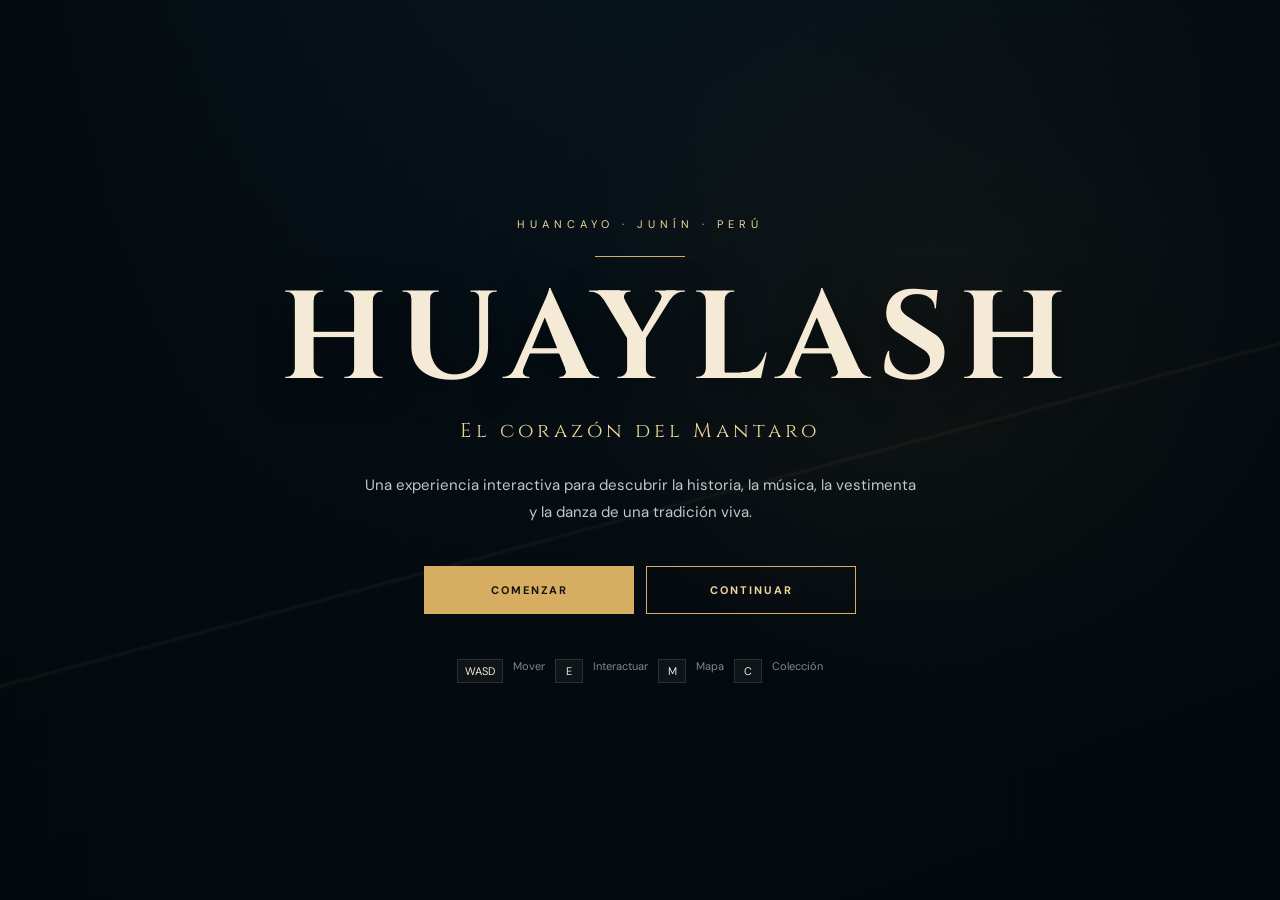
<file: index.html>
<!doctype html>
<html lang="es">
  <head>
    <meta charset="UTF-8" />
    <meta name="viewport" content="width=device-width, initial-scale=1.0" />
    <title>Huaylash | El corazón del Mantaro</title>
    <link rel="stylesheet" href="style.css" />
  </head>

  <body>
    <div id="game">
      <!-- =====================================================
         CANVAS DEL VIDEOJUEGO
    ====================================================== -->
      <canvas id="gameCanvas"></canvas>

      <!-- =====================================================
         EFECTOS
    ====================================================== -->
      <div class="vignette"></div>
      <div class="grain"></div>

      <!-- =====================================================
         PORTADA
    ====================================================== -->
      <section id="startScreen" class="screen active">
        <div class="start-background"></div>

        <div class="start-content">
          <div class="location">HUANCAYO · JUNÍN · PERÚ</div>

          <div class="title-line"></div>

          <h1>HUAYLASH</h1>

          <h2>El corazón del Mantaro</h2>

          <p class="intro">
            Una experiencia interactiva para descubrir la historia, la música,
            la vestimenta y la danza de una tradición viva.
          </p>

          <div class="start-buttons">
            <button id="newGameBtn" class="main-button">COMENZAR</button>

            <button id="continueBtn" class="secondary-button">CONTINUAR</button>
          </div>

          <div class="controls-preview">
            <span>WASD</span> Mover <span>E</span> Interactuar
            <span>M</span> Mapa <span>C</span> Colección
          </div>
        </div>
      </section>

      <!-- =====================================================
         PERSONALIZACIÓN
    ====================================================== -->
      <section id="characterScreen" class="screen">
        <div class="character-container">
          <div class="character-header">
            <span class="eyebrow">PRIMER PASO</span>
            <h2>Crea a tu personaje</h2>
            <p>Personaliza al protagonista que recorrerá el Museo Huaylash.</p>
          </div>

          <div class="character-editor">
            <!-- PREVISUALIZACIÓN -->
            <div class="character-preview">
              <div class="preview-glow"></div>

              <canvas id="characterPreview" width="420" height="520"> </canvas>

              <div class="preview-name">TU PERSONAJE</div>
            </div>

            <!-- CONTROLES -->
            <div class="customization-panel">
              <div class="custom-section">
                <label>PERSONAJE</label>

                <div class="gender-buttons">
                  <button class="choice-button active" data-gender="female">
                    MUJER
                  </button>

                  <button class="choice-button" data-gender="male">
                    VARÓN
                  </button>
                </div>
              </div>

              <div class="custom-section">
                <label>TONO DE PIEL</label>

                <div class="color-row">
                  <button
                    class="skin-choice active"
                    data-skin="#9b633f"
                    style="background: #9b633f"
                  ></button>

                  <button
                    class="skin-choice"
                    data-skin="#b97c53"
                    style="background: #b97c53"
                  ></button>

                  <button
                    class="skin-choice"
                    data-skin="#d59a70"
                    style="background: #d59a70"
                  ></button>

                  <button
                    class="skin-choice"
                    data-skin="#75462f"
                    style="background: #75462f"
                  ></button>
                </div>
              </div>

              <div class="custom-section">
                <label>CABELLO</label>

                <div class="color-row">
                  <button
                    class="hair-choice active"
                    data-hair="#201712"
                    style="background: #201712"
                  ></button>

                  <button
                    class="hair-choice"
                    data-hair="#4a281a"
                    style="background: #4a281a"
                  ></button>

                  <button
                    class="hair-choice"
                    data-hair="#703d23"
                    style="background: #703d23"
                  ></button>
                </div>
              </div>

              <div class="custom-section">
                <label>VESTIMENTA</label>

                <div class="outfit-grid">
                  <button class="outfit-choice active" data-outfit="classic">
                    <span>01</span>
                    TRADICIONAL
                  </button>

                  <button class="outfit-choice" data-outfit="modern">
                    <span>02</span>
                    CONTEMPORÁNEA
                  </button>

                  <button class="outfit-choice" data-outfit="festival">
                    <span>03</span>
                    FESTIVAL
                  </button>
                </div>
              </div>

              <button id="enterWorldBtn" class="main-button full">
                ENTRAR AL MUNDO
              </button>
            </div>
          </div>
        </div>
      </section>

      <!-- =====================================================
         HUD
    ====================================================== -->
      <div id="hud" class="hidden">
        <div class="hud-top">
          <div class="brand-mini">
            <strong>HUAYLASH</strong>
            <span>El corazón del Mantaro</span>
          </div>

          <div class="mission-box">
            <div class="mission-label">MISIÓN ACTUAL</div>

            <div id="missionText">Explora la plaza.</div>
          </div>

          <div class="hud-buttons">
            <button id="mapBtn">M</button>

            <button id="collectionBtn">C</button>
          </div>
        </div>

        <div class="hud-bottom">
          <div class="objective-indicator">
            <span class="objective-dot"></span>
            <span id="objectiveText"> Busca a Amalia, la guía del museo. </span>
          </div>

          <div class="progress-container">
            <div class="progress-text">
              MEMORIAS
              <span id="memoryCount">0 / 6</span>
            </div>

            <div class="progress-bar">
              <div id="progressFill"></div>
            </div>
          </div>
        </div>
      </div>

      <!-- =====================================================
         INDICACIÓN DE INTERACCIÓN
    ====================================================== -->
      <div id="interactionHint" class="interaction hidden">
        <div class="interaction-key">E</div>

        <div>
          <strong id="interactionTitle"> Interactuar </strong>

          <span id="interactionDescription"> Examinar </span>
        </div>
      </div>

      <!-- =====================================================
         TOAST
    ====================================================== -->
      <div id="toast" class="toast">
        <div id="toastTitle"></div>
        <div id="toastMessage"></div>
      </div>

      <!-- =====================================================
         PANEL GENERAL
    ====================================================== -->
      <div id="modal" class="modal hidden">
        <div class="modal-window">
          <button class="close-modal" id="closeModal">×</button>

          <div id="modalContent"></div>
        </div>
      </div>

      <!-- =====================================================
         MAPA
    ====================================================== -->
      <div id="mapModal" class="overlay hidden">
        <div class="map-window">
          <button class="close-modal" id="closeMap">×</button>

          <div class="eyebrow">MAPA INTERACTIVO</div>

          <h2>Museo Huaylash</h2>

          <div class="map-layout">
            <div class="museum-map">
              <div class="map-room entrance-room" data-location="plaza">
                <span>01</span>
                PLAZA
              </div>

              <div class="map-room" data-location="history">
                <span>02</span>
                HISTORIA
              </div>

              <div class="map-room" data-location="clothing">
                <span>03</span>
                VESTIMENTA
              </div>

              <div class="map-room" data-location="music">
                <span>04</span>
                MÚSICA
              </div>

              <div class="map-room" data-location="dance">
                <span>05</span>
                DANZA
              </div>

              <div class="map-room" data-location="mantaro">
                <span>06</span>
                MANTARO
              </div>

              <div class="map-room festival-room" data-location="festival">
                <span>07</span>
                GRAN FESTIVAL
              </div>
            </div>

            <div class="map-info">
              <h3>Tu recorrido</h3>

              <p>
                Explora cada espacio, conversa con los personajes y completa las
                actividades para desbloquear el Gran Festival.
              </p>

              <div class="map-legend">
                <div>
                  <i class="legend-current"></i>
                  Tu posición
                </div>

                <div>
                  <i class="legend-open"></i>
                  Zona disponible
                </div>

                <div>
                  <i class="legend-locked"></i>
                  Zona bloqueada
                </div>
              </div>
            </div>
          </div>
        </div>
      </div>

      <!-- =====================================================
         COLECCIÓN
    ====================================================== -->
      <div id="collectionModal" class="overlay hidden">
        <div class="collection-window">
          <button class="close-modal" id="closeCollection">×</button>

          <div class="eyebrow">ARCHIVO CULTURAL</div>

          <h2>Mis memorias</h2>

          <p class="collection-intro">
            Cada sala guarda una memoria relacionada con la experiencia del
            Huaylash.
          </p>

          <div id="collectionGrid" class="collection-grid"></div>
        </div>
      </div>

      <!-- =====================================================
         VIDEO
    ====================================================== -->
      <div id="videoModal" class="overlay hidden">
        <div class="video-window">
          <button class="close-modal" id="closeVideo">×</button>

          <div class="eyebrow">GRAN FESTIVAL</div>

          <h2>Huaylash: una tradición viva</h2>

          <p>
            Observa el material audiovisual y descubre cómo la música, la danza,
            la vestimenta y la comunidad mantienen viva esta expresión cultural.
          </p>

          <div class="video-wrapper">
            <div class="video-wrapper">
              <iframe
                id="youtubeFrame"
                width="560"
                height="315"
                src="https://www.youtube-nocookie.com/embed/IHF0Hn0vLPk?start=9"
                title="HUAYLARSH - Video documental"
                frameborder="0"
                allow="
                  accelerometer;
                  autoplay;
                  clipboard-write;
                  encrypted-media;
                  gyroscope;
                  picture-in-picture;
                  web-share;
                "
                referrerpolicy="strict-origin-when-cross-origin"
                allowfullscreen
              >
              </iframe>
            </div>
          </div>

          <div class="video-footer">
            <button id="finishVideoBtn" class="main-button">
              CONTINUAR AL FESTIVAL
            </button>
          </div>
        </div>
      </div>

      <!-- =====================================================
         CONTROLES MÓVILES
    ====================================================== -->
      <div id="mobileControls" class="mobile-controls hidden">
        <div class="mobile-dpad">
          <button data-key="w">▲</button>

          <div>
            <button data-key="a">◀</button>
            <button data-key="s">▼</button>
            <button data-key="d">▶</button>
          </div>
        </div>

        <button id="mobileInteract" class="mobile-interact">E</button>
      </div>
    </div>

    <script src="game.js"></script>
  </body>
</html>
</file>
<file: style.css>
@import url('https://fonts.googleapis.com/css2?family=Cinzel:wght@400;500;600;700&family=DM+Sans:wght@400;500;600;700&display=swap');

:root {
    --gold: #d7ad62;
    --gold-light: #f0d69b;
    --cream: #f4ead6;
    --dark: #071018;
    --dark-2: #0c1821;
    --panel: rgba(9, 19, 27, 0.94);
    --line: rgba(215, 173, 98, 0.35);
    --text-muted: #aeb7ba;
    --green: #6fa58a;
}

* {
    box-sizing: border-box;
    margin: 0;
    padding: 0;
}

html,
body {
    width: 100%;
    height: 100%;
    overflow: hidden;
}

body {
    background: #050b10;
    color: var(--cream);
    font-family: "DM Sans", sans-serif;
}

button {
    font-family: inherit;
    cursor: pointer;
}

#game {
    position: fixed;
    inset: 0;
    overflow: hidden;
}

#gameCanvas {
    position: absolute;
    inset: 0;
    width: 100%;
    height: 100%;
    display: block;
}


/* =====================================================
   EFECTOS
===================================================== */

.vignette {
    position: absolute;
    inset: 0;
    pointer-events: none;
    z-index: 10;

    background:
        radial-gradient(
            circle at center,
            transparent 30%,
            rgba(0, 0, 0, 0.18) 65%,
            rgba(0, 0, 0, 0.75) 100%
        );
}

.grain {
    position: absolute;
    inset: 0;
    z-index: 11;
    pointer-events: none;
    opacity: 0.035;

    background-image:
        repeating-radial-gradient(
            circle at 0 0,
            #fff 0,
            transparent 1px,
            transparent 3px
        );

    background-size: 7px 7px;
}


/* =====================================================
   SCREENS
===================================================== */

.screen {
    position: absolute;
    inset: 0;
    z-index: 50;

    display: flex;
    align-items: center;
    justify-content: center;

    background: #071018;
}

.screen:not(.active) {
    display: none;
}


/* =====================================================
   PORTADA
===================================================== */

.start-background {
    position: absolute;
    inset: 0;

    background:
        linear-gradient(
            90deg,
            rgba(3, 9, 13, 0.95),
            rgba(3, 9, 13, 0.58),
            rgba(3, 9, 13, 0.78)
        ),
        radial-gradient(
            circle at 75% 35%,
            rgba(213, 165, 77, 0.18),
            transparent 35%
        ),
        linear-gradient(
            160deg,
            #122c3c,
            #071018 55%,
            #03070a
        );
}

.start-background::after {
    content: "";
    position: absolute;
    inset: 0;

    background:
        linear-gradient(
            165deg,
            transparent 0 55%,
            rgba(215, 173, 98, 0.06) 55.2%,
            transparent 55.5%
        );
}

.start-content {
    position: relative;
    z-index: 2;

    width: min(720px, 90vw);
    text-align: center;
}

.location {
    letter-spacing: 5px;
    font-size: 11px;
    color: var(--gold-light);
    margin-bottom: 25px;
}

.title-line {
    width: 90px;
    height: 1px;
    background: var(--gold);
    margin: 0 auto 28px;
}

.start-content h1 {
    font-family: "Cinzel", serif;
    font-size: clamp(65px, 10vw, 125px);
    line-height: 0.9;
    letter-spacing: 10px;
    color: var(--cream);
    text-shadow: 0 8px 35px rgba(0, 0, 0, 0.5);
}

.start-content h2 {
    margin-top: 20px;
    font-family: "Cinzel", serif;
    font-size: 20px;
    font-weight: 400;
    letter-spacing: 4px;
    color: var(--gold-light);
}

.intro {
    max-width: 560px;
    margin: 28px auto 40px;

    color: #c1c8c8;
    font-size: 15px;
    line-height: 1.8;
}

.start-buttons {
    display: flex;
    justify-content: center;
    gap: 12px;
}

.main-button,
.secondary-button {
    border: 1px solid var(--gold);
    min-width: 210px;
    padding: 16px 28px;

    font-size: 11px;
    font-weight: 700;
    letter-spacing: 2px;

    transition: 0.25s ease;
}

.main-button {
    color: #111;
    background: var(--gold);
}

.main-button:hover {
    background: var(--gold-light);
    transform: translateY(-2px);
    box-shadow: 0 12px 35px rgba(215, 173, 98, 0.2);
}

.secondary-button {
    color: var(--gold-light);
    background: transparent;
}

.secondary-button:hover {
    background: rgba(215, 173, 98, 0.1);
}

.secondary-button:disabled {
    opacity: 0.3;
    cursor: not-allowed;
}

.controls-preview {
    margin-top: 45px;

    display: flex;
    justify-content: center;
    flex-wrap: wrap;
    gap: 10px;

    color: #7f8b8d;
    font-size: 11px;
}

.controls-preview span {
    display: inline-flex;
    align-items: center;
    justify-content: center;

    min-width: 28px;
    height: 24px;

    padding: 0 7px;

    color: var(--cream);
    border: 1px solid rgba(255,255,255,0.12);
    background: rgba(255,255,255,0.04);
}


/* =====================================================
   PERSONALIZACIÓN
===================================================== */

.character-container {
    width: min(1180px, 92vw);
    max-height: 92vh;
}

.character-header {
    text-align: center;
    margin-bottom: 28px;
}

.eyebrow {
    color: var(--gold);
    font-size: 10px;
    font-weight: 700;
    letter-spacing: 3px;
}

.character-header h2 {
    font-family: "Cinzel", serif;
    font-size: 38px;
    margin: 8px 0;
}

.character-header p {
    color: var(--text-muted);
}

.character-editor {
    display: grid;
    grid-template-columns: 0.85fr 1.15fr;
    gap: 30px;

    min-height: 560px;
}

.character-preview {
    position: relative;

    display: flex;
    align-items: center;
    justify-content: center;

    overflow: hidden;

    border: 1px solid var(--line);

    background:
        radial-gradient(
            circle at center,
            rgba(215,173,98,0.12),
            transparent 45%
        ),
        linear-gradient(
            145deg,
            #102632,
            #071018
        );
}

.preview-glow {
    position: absolute;

    width: 270px;
    height: 270px;

    border-radius: 50%;

    background: rgba(215,173,98,0.08);
    filter: blur(30px);
}

.character-preview canvas {
    position: relative;
    z-index: 2;

    width: 420px;
    max-width: 100%;
    height: auto;
}

.preview-name {
    position: absolute;
    bottom: 20px;
    left: 0;
    right: 0;

    text-align: center;

    font-size: 10px;
    letter-spacing: 3px;
    color: var(--gold-light);
}

.customization-panel {
    padding: 10px 5px;

    display: flex;
    flex-direction: column;
    justify-content: center;
}

.custom-section {
    margin-bottom: 24px;
}

.custom-section > label {
    display: block;
    margin-bottom: 10px;

    color: #839093;
    font-size: 10px;
    font-weight: 700;
    letter-spacing: 2px;
}

.gender-buttons {
    display: grid;
    grid-template-columns: 1fr 1fr;
    gap: 8px;
}

.choice-button {
    padding: 13px;

    border: 1px solid rgba(255,255,255,0.1);
    color: #adb7b9;
    background: rgba(255,255,255,0.03);

    letter-spacing: 1px;
    font-size: 11px;
}

.choice-button.active {
    color: var(--gold-light);
    border-color: var(--gold);
    background: rgba(215,173,98,0.08);
}

.color-row {
    display: flex;
    gap: 10px;
}

.skin-choice,
.hair-choice {
    width: 34px;
    height: 34px;

    border-radius: 50%;
    border: 2px solid transparent;
}

.skin-choice.active,
.hair-choice.active {
    border-color: var(--cream);
    box-shadow: 0 0 0 2px var(--gold);
}

.outfit-grid {
    display: grid;
    grid-template-columns: repeat(3, 1fr);
    gap: 8px;
}

.outfit-choice {
    min-height: 76px;

    text-align: left;

    padding: 12px;

    border: 1px solid rgba(255,255,255,0.1);
    color: #b4bdbc;
    background: rgba(255,255,255,0.03);

    font-size: 10px;
    font-weight: 700;
    letter-spacing: 1px;

    transition: 0.2s;
}

.outfit-choice span {
    display: block;
    margin-bottom: 7px;

    color: var(--gold);
    font-size: 9px;
}

.outfit-choice.active {
    border-color: var(--gold);
    color: var(--gold-light);
    background: rgba(215,173,98,0.08);
}

.full {
    width: 100%;
    margin-top: 10px;
}


/* =====================================================
   HUD
===================================================== */

#hud {
    position: absolute;
    inset: 0;
    z-index: 20;
    pointer-events: none;
}

#hud.hidden {
    display: none;
}

.hud-top {
    position: absolute;
    top: 20px;
    left: 25px;
    right: 25px;

    display: flex;
    align-items: flex-start;
    justify-content: space-between;
}

.brand-mini {
    display: flex;
    flex-direction: column;
    gap: 4px;
}

.brand-mini strong {
    color: var(--gold-light);
    font-family: "Cinzel", serif;
    font-size: 17px;
    letter-spacing: 2px;
}

.brand-mini span {
    color: #758285;
    font-size: 9px;
    letter-spacing: 1px;
}

.mission-box {
    width: min(430px, 45vw);

    padding: 14px 18px;

    border-left: 2px solid var(--gold);

    background: rgba(5, 13, 18, 0.78);
    backdrop-filter: blur(12px);
}

.mission-label {
    margin-bottom: 5px;

    color: var(--gold);
    font-size: 9px;
    font-weight: 700;
    letter-spacing: 2px;
}

#missionText {
    color: var(--cream);
    font-size: 13px;
}

.hud-buttons {
    display: flex;
    gap: 8px;
    pointer-events: auto;
}

.hud-buttons button {
    width: 38px;
    height: 38px;

    border: 1px solid rgba(215,173,98,0.4);
    color: var(--gold-light);
    background: rgba(5,13,18,0.72);

    font-weight: 700;
}

.hud-buttons button:hover {
    background: rgba(215,173,98,0.12);
}

.hud-bottom {
    position: absolute;
    bottom: 24px;
    left: 25px;
    right: 25px;

    display: flex;
    align-items: flex-end;
    justify-content: space-between;
}

.objective-indicator {
    display: flex;
    align-items: center;
    gap: 10px;

    max-width: 600px;

    padding: 12px 16px;

    color: #d8dddd;
    font-size: 12px;

    background: rgba(5,13,18,0.75);
    backdrop-filter: blur(12px);
}

.objective-dot {
    width: 8px;
    height: 8px;

    border-radius: 50%;
    background: var(--gold);

    box-shadow: 0 0 15px var(--gold);
}

.progress-container {
    width: 200px;
}

.progress-text {
    display: flex;
    justify-content: space-between;

    margin-bottom: 7px;

    color: #8d989a;
    font-size: 9px;
    letter-spacing: 1px;
}

.progress-text span {
    color: var(--gold-light);
}

.progress-bar {
    width: 100%;
    height: 3px;
    background: rgba(255,255,255,0.1);
}

#progressFill {
    height: 100%;
    width: 0%;
    background: var(--gold);

    transition: width 0.5s ease;
}


/* =====================================================
   INTERACTION
===================================================== */

.interaction {
    position: absolute;
    left: 50%;
    bottom: 105px;
    z-index: 25;

    transform: translateX(-50%);

    display: flex;
    align-items: center;
    gap: 12px;

    padding: 11px 16px;

    border: 1px solid rgba(215,173,98,0.35);
    background: rgba(5,13,18,0.9);

    backdrop-filter: blur(12px);
}

.interaction.hidden {
    display: none;
}

.interaction-key {
    width: 34px;
    height: 34px;

    display: flex;
    align-items: center;
    justify-content: center;

    border: 1px solid var(--gold);

    color: var(--gold-light);
    font-weight: 700;
}

.interaction strong {
    display: block;
    font-size: 12px;
}

.interaction span {
    display: block;
    margin-top: 2px;

    color: #899496;
    font-size: 10px;
}


/* =====================================================
   TOAST
===================================================== */

.toast {
    position: absolute;
    top: 90px;
    right: 25px;
    z-index: 80;

    min-width: 270px;
    max-width: 380px;

    padding: 15px 18px;

    border-left: 2px solid var(--gold);

    background: rgba(5,13,18,0.94);

    opacity: 0;
    transform: translateX(30px);
    pointer-events: none;

    transition: 0.3s ease;
}

.toast.show {
    opacity: 1;
    transform: translateX(0);
}

#toastTitle {
    color: var(--gold-light);
    font-size: 11px;
    font-weight: 700;
    letter-spacing: 1px;
}

#toastMessage {
    margin-top: 4px;
    color: #b7c0c1;
    font-size: 11px;
    line-height: 1.5;
}


/* =====================================================
   MODALES
===================================================== */

.modal,
.overlay {
    position: absolute;
    inset: 0;
    z-index: 100;

    display: flex;
    align-items: center;
    justify-content: center;

    padding: 25px;

    background: rgba(1,5,8,0.76);
    backdrop-filter: blur(8px);
}

.modal.hidden,
.overlay.hidden {
    display: none;
}

.modal-window,
.map-window,
.collection-window,
.video-window {
    position: relative;

    width: min(900px, 94vw);
    max-height: 90vh;

    overflow-y: auto;

    padding: 45px;

    border: 1px solid var(--line);

    background:
        linear-gradient(
            145deg,
            rgba(14,29,39,0.98),
            rgba(6,14,20,0.98)
        );

    box-shadow: 0 30px 100px rgba(0,0,0,0.5);
}

.close-modal {
    position: absolute;
    top: 17px;
    right: 20px;

    width: 35px;
    height: 35px;

    border: 1px solid rgba(255,255,255,0.12);

    color: #b4bdbe;
    background: transparent;

    font-size: 24px;
}

.close-modal:hover {
    color: var(--gold-light);
    border-color: var(--gold);
}

.modal-window h2,
.map-window h2,
.collection-window h2,
.video-window h2 {
    margin-top: 7px;

    font-family: "Cinzel", serif;
    font-size: 34px;
    color: var(--cream);
}

.modal-subtitle {
    margin-top: 5px;
    color: var(--gold);
    font-size: 11px;
    letter-spacing: 2px;
}

.modal-text {
    margin-top: 25px;

    color: #c2caca;
    font-size: 14px;
    line-height: 1.85;
}

.info-grid {
    display: grid;
    grid-template-columns: repeat(3, 1fr);
    gap: 12px;
    margin-top: 28px;
}

.info-card {
    padding: 18px;

    border: 1px solid rgba(255,255,255,0.08);
    background: rgba(255,255,255,0.025);
}

.info-card span {
    color: var(--gold);
    font-size: 10px;
    letter-spacing: 1px;
}

.info-card h3 {
    margin: 8px 0;

    color: var(--cream);
    font-family: "Cinzel", serif;
    font-size: 16px;
}

.info-card p {
    color: #8e9a9c;
    font-size: 11px;
    line-height: 1.6;
}

.modal-actions {
    margin-top: 30px;

    display: flex;
    justify-content: flex-end;
    gap: 10px;
}

.small-button {
    padding: 11px 18px;

    border: 1px solid var(--gold);

    color: var(--gold-light);
    background: transparent;

    font-size: 10px;
    font-weight: 700;
    letter-spacing: 1px;
}

.small-button:hover {
    background: rgba(215,173,98,0.1);
}


/* =====================================================
   MINIJUEGOS
===================================================== */

.minigame-title {
    margin-top: 5px;

    color: var(--cream);
    font-family: "Cinzel", serif;
    font-size: 28px;
}

.minigame-description {
    margin-top: 10px;
    color: #aeb8ba;
    line-height: 1.7;
    font-size: 13px;
}

.game-options {
    display: grid;
    grid-template-columns: repeat(2, 1fr);
    gap: 10px;

    margin-top: 25px;
}

.game-option {
    padding: 17px;

    border: 1px solid rgba(255,255,255,0.1);

    color: #c1c9c9;
    background: rgba(255,255,255,0.025);

    text-align: left;

    transition: 0.2s;
}

.game-option:hover {
    border-color: var(--gold);
    transform: translateY(-2px);
}

.game-option.correct {
    border-color: var(--green);
    background: rgba(111,165,138,0.12);
}

.game-option.wrong {
    border-color: #a85c5c;
    background: rgba(168,92,92,0.1);
}

.game-option small {
    display: block;
    margin-bottom: 5px;

    color: var(--gold);
    font-size: 9px;
    letter-spacing: 1px;
}


/* =====================================================
   RITMO
===================================================== */

.rhythm-display {
    display: flex;
    justify-content: center;
    gap: 10px;

    margin: 30px 0;
}

.rhythm-light {
    width: 48px;
    height: 48px;

    display: flex;
    align-items: center;
    justify-content: center;

    border: 1px solid rgba(255,255,255,0.12);

    color: #788385;
    background: rgba(255,255,255,0.03);

    font-size: 11px;
}

.rhythm-light.active {
    color: #111;
    border-color: var(--gold);
    background: var(--gold);
    box-shadow: 0 0 25px rgba(215,173,98,0.4);
}

.rhythm-pads {
    display: grid;
    grid-template-columns: repeat(4, 1fr);
    gap: 10px;
}

.rhythm-pad {
    height: 100px;

    border: 1px solid rgba(215,173,98,0.25);

    color: var(--gold-light);
    background: rgba(215,173,98,0.04);

    font-family: "Cinzel", serif;
    font-size: 22px;

    transition: 0.15s;
}

.rhythm-pad:hover {
    background: rgba(215,173,98,0.12);
}

.rhythm-pad:active {
    transform: scale(0.97);
}


/* =====================================================
   TIMELINE
===================================================== */

.timeline-list {
    display: grid;
    gap: 10px;
    margin-top: 25px;
}

.timeline-item {
    display: grid;
    grid-template-columns: 55px 1fr;
    align-items: center;

    min-height: 80px;

    padding: 12px;

    border: 1px solid rgba(255,255,255,0.08);

    color: #c1c8c8;
    background: rgba(255,255,255,0.025);

    text-align: left;
}

.timeline-item span {
    color: var(--gold);
    font-family: "Cinzel", serif;
    font-size: 20px;
}

.timeline-item strong {
    display: block;
    margin-bottom: 4px;
    font-size: 12px;
}

.timeline-item small {
    color: #778386;
    font-size: 10px;
}

.timeline-selected {
    border-color: var(--gold);
    background: rgba(215,173,98,0.08);
}


/* =====================================================
   MAPA
===================================================== */

.map-layout {
    display: grid;
    grid-template-columns: 1.5fr 0.7fr;
    gap: 30px;
    margin-top: 30px;
}

.museum-map {
    position: relative;

    min-height: 450px;
    padding: 30px;

    border: 1px solid rgba(215,173,98,0.18);

    background:
        linear-gradient(
            90deg,
            rgba(255,255,255,0.025) 1px,
            transparent 1px
        ),
        linear-gradient(
            rgba(255,255,255,0.025) 1px,
            transparent 1px
        );

    background-size: 35px 35px;
}

.map-room {
    position: absolute;

    display: flex;
    flex-direction: column;
    justify-content: center;
    align-items: center;

    width: 145px;
    height: 80px;

    border: 1px solid rgba(215,173,98,0.35);

    color: #c9d0d0;
    background: rgba(13,31,40,0.95);

    font-size: 10px;
    letter-spacing: 1px;

    transition: 0.2s;
}

.map-room:hover {
    border-color: var(--gold);
    color: var(--gold-light);
    transform: scale(1.03);
}

.map-room span {
    margin-bottom: 5px;
    color: var(--gold);
    font-size: 9px;
}

.entrance-room {
    left: 35px;
    top: 185px;
}

.museum-map .map-room:nth-child(2) {
    left: 220px;
    top: 55px;
}

.museum-map .map-room:nth-child(3) {
    left: 410px;
    top: 55px;
}

.museum-map .map-room:nth-child(4) {
    left: 220px;
    top: 210px;
}

.museum-map .map-room:nth-child(5) {
    left: 410px;
    top: 210px;
}

.museum-map .map-room:nth-child(6) {
    left: 220px;
    top: 355px;
}

.festival-room {
    left: 410px;
    top: 355px;
    border-color: rgba(215,173,98,0.12);
    opacity: 0.45;
}

.map-info {
    padding: 20px 0;
}

.map-info h3 {
    font-family: "Cinzel", serif;
    color: var(--cream);
}

.map-info p {
    margin-top: 12px;
    color: #8f9a9d;
    font-size: 12px;
    line-height: 1.7;
}

.map-legend {
    margin-top: 30px;
    display: grid;
    gap: 12px;
}

.map-legend div {
    display: flex;
    align-items: center;
    gap: 10px;

    color: #9ba5a7;
    font-size: 10px;
}

.map-legend i {
    width: 10px;
    height: 10px;
    display: inline-block;
}

.legend-current {
    background: var(--gold);
}

.legend-open {
    border: 1px solid var(--gold);
}

.legend-locked {
    background: #364044;
}


/* =====================================================
   COLECCIÓN
===================================================== */

.collection-intro {
    margin-top: 10px;
    color: #899496;
    font-size: 12px;
}

.collection-grid {
    display: grid;
    grid-template-columns: repeat(3, 1fr);
    gap: 12px;
    margin-top: 30px;
}

.memory-card {
    min-height: 145px;
    padding: 18px;

    border: 1px solid rgba(255,255,255,0.08);

    background: rgba(255,255,255,0.025);
}

.memory-card.unlocked {
    border-color: rgba(215,173,98,0.35);
}

.memory-number {
    color: var(--gold);
    font-family: "Cinzel", serif;
    font-size: 24px;
}

.memory-card h3 {
    margin-top: 8px;
    font-size: 12px;
    color: var(--cream);
}

.memory-card p {
    margin-top: 7px;
    color: #788486;
    font-size: 10px;
    line-height: 1.5;
}

.memory-locked {
    color: #3f4b4d;
}


/* =====================================================
   VIDEO
===================================================== */

.video-window {
    width: min(1050px, 95vw);
}

.video-window > p {
    margin-top: 12px;
    max-width: 800px;

    color: #98a3a5;
    font-size: 13px;
    line-height: 1.7;
}

.video-wrapper {
    position: relative;

    width: 100%;
    aspect-ratio: 16 / 9;

    margin-top: 25px;

    background: #000;
    border: 1px solid rgba(215,173,98,0.25);
}

.video-wrapper iframe {
    width: 100%;
    height: 100%;
    border: 0;
}

.video-footer {
    display: flex;
    justify-content: flex-end;
    margin-top: 18px;
}


/* =====================================================
   MOBILE
===================================================== */

.mobile-controls {
    display: none;
}

@media (max-width: 850px) {

    .character-editor {
        grid-template-columns: 1fr;
        overflow-y: auto;
        max-height: 75vh;
    }

    .character-preview {
        min-height: 380px;
    }

    .character-preview canvas {
        max-height: 370px;
    }

    .hud-top {
        left: 12px;
        right: 12px;
    }

    .mission-box {
        position: absolute;
        top: 55px;
        left: 0;
        width: 280px;
    }

    .hud-bottom {
        left: 12px;
        right: 12px;
        bottom: 12px;
    }

    .progress-container {
        display: none;
    }

    .objective-indicator {
        max-width: calc(100vw - 24px);
    }

    .mobile-controls {
        position: absolute;
        inset: auto 20px 90px 20px;
        z-index: 30;

        display: flex;
        justify-content: space-between;
        align-items: flex-end;

        pointer-events: none;
    }

    .mobile-controls button {
        pointer-events: auto;
    }

    .mobile-dpad {
        display: flex;
        flex-direction: column;
        align-items: center;
    }

    .mobile-dpad > button,
    .mobile-dpad div button,
    .mobile-interact {
        width: 48px;
        height: 48px;

        margin: 2px;

        border: 1px solid rgba(215,173,98,0.4);

        color: var(--gold-light);
        background: rgba(5,13,18,0.7);
    }

    .mobile-interact {
        width: 62px;
        height: 62px;
        border-radius: 50%;
        border-color: var(--gold);
    }

    .info-grid,
    .collection-grid {
        grid-template-columns: 1fr;
    }

    .map-layout {
        grid-template-columns: 1fr;
    }

    .museum-map {
        overflow: auto;
        min-width: 600px;
    }

    .map-window {
        overflow-x: auto;
    }

    .modal-window,
    .map-window,
    .collection-window,
    .video-window {
        padding: 30px 20px;
    }

    .start-buttons {
        flex-direction: column;
    }

    .main-button,
    .secondary-button {
        width: 100%;
    }

    .outfit-grid {
        grid-template-columns: 1fr;
    }
}
</file>
<file: style1.css>
@import url('https://fonts.googleapis.com/css2?family=Cinzel:wght@400;500;600;700&family=DM+Sans:wght@400;500;600;700&display=swap');

:root {
    --gold: #d7ad62;
    --gold-light: #f0d69b;
    --cream: #f4ead6;
    --dark: #071018;
    --dark-2: #0c1821;
    --panel: rgba(9, 19, 27, 0.94);
    --line: rgba(215, 173, 98, 0.35);
    --text-muted: #aeb7ba;
    --green: #6fa58a;
}

* {
    box-sizing: border-box;
    margin: 0;
    padding: 0;
}

html,
body {
    width: 100%;
    height: 100%;
    overflow: hidden;
}

body {
    background: #050b10;
    color: var(--cream);
    font-family: "DM Sans", sans-serif;
}

button {
    font-family: inherit;
    cursor: pointer;
}

#game {
    position: fixed;
    inset: 0;
    overflow: hidden;
}

#gameCanvas {
    position: absolute;
    inset: 0;
    width: 100%;
    height: 100%;
    display: block;
}


/* =====================================================
   EFECTOS
===================================================== */

.vignette {
    position: absolute;
    inset: 0;
    pointer-events: none;
    z-index: 10;

    background:
        radial-gradient(
            circle at center,
            transparent 30%,
            rgba(0, 0, 0, 0.18) 65%,
            rgba(0, 0, 0, 0.75) 100%
        );
}

.grain {
    position: absolute;
    inset: 0;
    z-index: 11;
    pointer-events: none;
    opacity: 0.035;

    background-image:
        repeating-radial-gradient(
            circle at 0 0,
            #fff 0,
            transparent 1px,
            transparent 3px
        );

    background-size: 7px 7px;
}


/* =====================================================
   SCREENS
===================================================== */

.screen {
    position: absolute;
    inset: 0;
    z-index: 50;

    display: flex;
    align-items: center;
    justify-content: center;

    background: #071018;
}

.screen:not(.active) {
    display: none;
}


/* =====================================================
   PORTADA
===================================================== */

.start-background {
    position: absolute;
    inset: 0;

    background:
        linear-gradient(
            90deg,
            rgba(3, 9, 13, 0.95),
            rgba(3, 9, 13, 0.58),
            rgba(3, 9, 13, 0.78)
        ),
        radial-gradient(
            circle at 75% 35%,
            rgba(213, 165, 77, 0.18),
            transparent 35%
        ),
        linear-gradient(
            160deg,
            #122c3c,
            #071018 55%,
            #03070a
        );
}

.start-background::after {
    content: "";
    position: absolute;
    inset: 0;

    background:
        linear-gradient(
            165deg,
            transparent 0 55%,
            rgba(215, 173, 98, 0.06) 55.2%,
            transparent 55.5%
        );
}

.start-content {
    position: relative;
    z-index: 2;

    width: min(720px, 90vw);
    text-align: center;
}

.location {
    letter-spacing: 5px;
    font-size: 11px;
    color: var(--gold-light);
    margin-bottom: 25px;
}

.title-line {
    width: 90px;
    height: 1px;
    background: var(--gold);
    margin: 0 auto 28px;
}

.start-content h1 {
    font-family: "Cinzel", serif;
    font-size: clamp(65px, 10vw, 125px);
    line-height: 0.9;
    letter-spacing: 10px;
    color: var(--cream);
    text-shadow: 0 8px 35px rgba(0, 0, 0, 0.5);
}

.start-content h2 {
    margin-top: 20px;
    font-family: "Cinzel", serif;
    font-size: 20px;
    font-weight: 400;
    letter-spacing: 4px;
    color: var(--gold-light);
}

.intro {
    max-width: 560px;
    margin: 28px auto 40px;

    color: #c1c8c8;
    font-size: 15px;
    line-height: 1.8;
}

.start-buttons {
    display: flex;
    justify-content: center;
    gap: 12px;
}

.main-button,
.secondary-button {
    border: 1px solid var(--gold);
    min-width: 210px;
    padding: 16px 28px;

    font-size: 11px;
    font-weight: 700;
    letter-spacing: 2px;

    transition: 0.25s ease;
}

.main-button {
    color: #111;
    background: var(--gold);
}

.main-button:hover {
    background: var(--gold-light);
    transform: translateY(-2px);
    box-shadow: 0 12px 35px rgba(215, 173, 98, 0.2);
}

.secondary-button {
    color: var(--gold-light);
    background: transparent;
}

.secondary-button:hover {
    background: rgba(215, 173, 98, 0.1);
}

.secondary-button:disabled {
    opacity: 0.3;
    cursor: not-allowed;
}

.controls-preview {
    margin-top: 45px;

    display: flex;
    justify-content: center;
    flex-wrap: wrap;
    gap: 10px;

    color: #7f8b8d;
    font-size: 11px;
}

.controls-preview span {
    display: inline-flex;
    align-items: center;
    justify-content: center;

    min-width: 28px;
    height: 24px;

    padding: 0 7px;

    color: var(--cream);
    border: 1px solid rgba(255,255,255,0.12);
    background: rgba(255,255,255,0.04);
}


/* =====================================================
   PERSONALIZACIÓN
===================================================== */

.character-container {
    width: min(1180px, 92vw);
    max-height: 92vh;
}

.character-header {
    text-align: center;
    margin-bottom: 28px;
}

.eyebrow {
    color: var(--gold);
    font-size: 10px;
    font-weight: 700;
    letter-spacing: 3px;
}

.character-header h2 {
    font-family: "Cinzel", serif;
    font-size: 38px;
    margin: 8px 0;
}

.character-header p {
    color: var(--text-muted);
}

.character-editor {
    display: grid;
    grid-template-columns: 0.85fr 1.15fr;
    gap: 30px;

    min-height: 560px;
}

.character-preview {
    position: relative;

    display: flex;
    align-items: center;
    justify-content: center;

    overflow: hidden;

    border: 1px solid var(--line);

    background:
        radial-gradient(
            circle at center,
            rgba(215,173,98,0.12),
            transparent 45%
        ),
        linear-gradient(
            145deg,
            #102632,
            #071018
        );
}

.preview-glow {
    position: absolute;

    width: 270px;
    height: 270px;

    border-radius: 50%;

    background: rgba(215,173,98,0.08);
    filter: blur(30px);
}

.character-preview canvas {
    position: relative;
    z-index: 2;

    width: 420px;
    max-width: 100%;
    height: auto;
}

.preview-name {
    position: absolute;
    bottom: 20px;
    left: 0;
    right: 0;

    text-align: center;

    font-size: 10px;
    letter-spacing: 3px;
    color: var(--gold-light);
}

.customization-panel {
    padding: 10px 5px;

    display: flex;
    flex-direction: column;
    justify-content: center;
}

.custom-section {
    margin-bottom: 24px;
}

.custom-section > label {
    display: block;
    margin-bottom: 10px;

    color: #839093;
    font-size: 10px;
    font-weight: 700;
    letter-spacing: 2px;
}

.gender-buttons {
    display: grid;
    grid-template-columns: 1fr 1fr;
    gap: 8px;
}

.choice-button {
    padding: 13px;

    border: 1px solid rgba(255,255,255,0.1);
    color: #adb7b9;
    background: rgba(255,255,255,0.03);

    letter-spacing: 1px;
    font-size: 11px;
}

.choice-button.active {
    color: var(--gold-light);
    border-color: var(--gold);
    background: rgba(215,173,98,0.08);
}

.color-row {
    display: flex;
    gap: 10px;
}

.skin-choice,
.hair-choice {
    width: 34px;
    height: 34px;

    border-radius: 50%;
    border: 2px solid transparent;
}

.skin-choice.active,
.hair-choice.active {
    border-color: var(--cream);
    box-shadow: 0 0 0 2px var(--gold);
}

.outfit-grid {
    display: grid;
    grid-template-columns: repeat(3, 1fr);
    gap: 8px;
}

.outfit-choice {
    min-height: 76px;

    text-align: left;

    padding: 12px;

    border: 1px solid rgba(255,255,255,0.1);
    color: #b4bdbc;
    background: rgba(255,255,255,0.03);

    font-size: 10px;
    font-weight: 700;
    letter-spacing: 1px;

    transition: 0.2s;
}

.outfit-choice span {
    display: block;
    margin-bottom: 7px;

    color: var(--gold);
    font-size: 9px;
}

.outfit-choice.active {
    border-color: var(--gold);
    color: var(--gold-light);
    background: rgba(215,173,98,0.08);
}

.full {
    width: 100%;
    margin-top: 10px;
}


/* =====================================================
   HUD
===================================================== */

#hud {
    position: absolute;
    inset: 0;
    z-index: 20;
    pointer-events: none;
}

#hud.hidden {
    display: none;
}

.hud-top {
    position: absolute;
    top: 20px;
    left: 25px;
    right: 25px;

    display: flex;
    align-items: flex-start;
    justify-content: space-between;
}

.brand-mini {
    display: flex;
    flex-direction: column;
    gap: 4px;
}

.brand-mini strong {
    color: var(--gold-light);
    font-family: "Cinzel", serif;
    font-size: 17px;
    letter-spacing: 2px;
}

.brand-mini span {
    color: #758285;
    font-size: 9px;
    letter-spacing: 1px;
}

.mission-box {
    width: min(430px, 45vw);

    padding: 14px 18px;

    border-left: 2px solid var(--gold);

    background: rgba(5, 13, 18, 0.78);
    backdrop-filter: blur(12px);
}

.mission-label {
    margin-bottom: 5px;

    color: var(--gold);
    font-size: 9px;
    font-weight: 700;
    letter-spacing: 2px;
}

#missionText {
    color: var(--cream);
    font-size: 13px;
}

.hud-buttons {
    display: flex;
    gap: 8px;
    pointer-events: auto;
}

.hud-buttons button {
    width: 38px;
    height: 38px;

    border: 1px solid rgba(215,173,98,0.4);
    color: var(--gold-light);
    background: rgba(5,13,18,0.72);

    font-weight: 700;
}

.hud-buttons button:hover {
    background: rgba(215,173,98,0.12);
}

.hud-bottom {
    position: absolute;
    bottom: 24px;
    left: 25px;
    right: 25px;

    display: flex;
    align-items: flex-end;
    justify-content: space-between;
}

.objective-indicator {
    display: flex;
    align-items: center;
    gap: 10px;

    max-width: 600px;

    padding: 12px 16px;

    color: #d8dddd;
    font-size: 12px;

    background: rgba(5,13,18,0.75);
    backdrop-filter: blur(12px);
}

.objective-dot {
    width: 8px;
    height: 8px;

    border-radius: 50%;
    background: var(--gold);

    box-shadow: 0 0 15px var(--gold);
}

.progress-container {
    width: 200px;
}

.progress-text {
    display: flex;
    justify-content: space-between;

    margin-bottom: 7px;

    color: #8d989a;
    font-size: 9px;
    letter-spacing: 1px;
}

.progress-text span {
    color: var(--gold-light);
}

.progress-bar {
    width: 100%;
    height: 3px;
    background: rgba(255,255,255,0.1);
}

#progressFill {
    height: 100%;
    width: 0%;
    background: var(--gold);

    transition: width 0.5s ease;
}


/* =====================================================
   INTERACTION
===================================================== */

.interaction {
    position: absolute;
    left: 50%;
    bottom: 105px;
    z-index: 25;

    transform: translateX(-50%);

    display: flex;
    align-items: center;
    gap: 12px;

    padding: 11px 16px;

    border: 1px solid rgba(215,173,98,0.35);
    background: rgba(5,13,18,0.9);

    backdrop-filter: blur(12px);
}

.interaction.hidden {
    display: none;
}

.interaction-key {
    width: 34px;
    height: 34px;

    display: flex;
    align-items: center;
    justify-content: center;

    border: 1px solid var(--gold);

    color: var(--gold-light);
    font-weight: 700;
}

.interaction strong {
    display: block;
    font-size: 12px;
}

.interaction span {
    display: block;
    margin-top: 2px;

    color: #899496;
    font-size: 10px;
}


/* =====================================================
   TOAST
===================================================== */

.toast {
    position: absolute;
    top: 90px;
    right: 25px;
    z-index: 80;

    min-width: 270px;
    max-width: 380px;

    padding: 15px 18px;

    border-left: 2px solid var(--gold);

    background: rgba(5,13,18,0.94);

    opacity: 0;
    transform: translateX(30px);
    pointer-events: none;

    transition: 0.3s ease;
}

.toast.show {
    opacity: 1;
    transform: translateX(0);
}

#toastTitle {
    color: var(--gold-light);
    font-size: 11px;
    font-weight: 700;
    letter-spacing: 1px;
}

#toastMessage {
    margin-top: 4px;
    color: #b7c0c1;
    font-size: 11px;
    line-height: 1.5;
}


/* =====================================================
   MODALES
===================================================== */

.modal,
.overlay {
    position: absolute;
    inset: 0;
    z-index: 100;

    display: flex;
    align-items: center;
    justify-content: center;

    padding: 25px;

    background: rgba(1,5,8,0.76);
    backdrop-filter: blur(8px);
}

.modal.hidden,
.overlay.hidden {
    display: none;
}

.modal-window,
.map-window,
.collection-window,
.video-window {
    position: relative;

    width: min(900px, 94vw);
    max-height: 90vh;

    overflow-y: auto;

    padding: 45px;

    border: 1px solid var(--line);

    background:
        linear-gradient(
            145deg,
            rgba(14,29,39,0.98),
            rgba(6,14,20,0.98)
        );

    box-shadow: 0 30px 100px rgba(0,0,0,0.5);
}

.close-modal {
    position: absolute;
    top: 17px;
    right: 20px;

    width: 35px;
    height: 35px;

    border: 1px solid rgba(255,255,255,0.12);

    color: #b4bdbe;
    background: transparent;

    font-size: 24px;
}

.close-modal:hover {
    color: var(--gold-light);
    border-color: var(--gold);
}

.modal-window h2,
.map-window h2,
.collection-window h2,
.video-window h2 {
    margin-top: 7px;

    font-family: "Cinzel", serif;
    font-size: 34px;
    color: var(--cream);
}

.modal-subtitle {
    margin-top: 5px;
    color: var(--gold);
    font-size: 11px;
    letter-spacing: 2px;
}

.modal-text {
    margin-top: 25px;

    color: #c2caca;
    font-size: 14px;
    line-height: 1.85;
}

.info-grid {
    display: grid;
    grid-template-columns: repeat(3, 1fr);
    gap: 12px;
    margin-top: 28px;
}

.info-card {
    padding: 18px;

    border: 1px solid rgba(255,255,255,0.08);
    background: rgba(255,255,255,0.025);
}

.info-card span {
    color: var(--gold);
    font-size: 10px;
    letter-spacing: 1px;
}

.info-card h3 {
    margin: 8px 0;

    color: var(--cream);
    font-family: "Cinzel", serif;
    font-size: 16px;
}

.info-card p {
    color: #8e9a9c;
    font-size: 11px;
    line-height: 1.6;
}

.modal-actions {
    margin-top: 30px;

    display: flex;
    justify-content: flex-end;
    gap: 10px;
}

.small-button {
    padding: 11px 18px;

    border: 1px solid var(--gold);

    color: var(--gold-light);
    background: transparent;

    font-size: 10px;
    font-weight: 700;
    letter-spacing: 1px;
}

.small-button:hover {
    background: rgba(215,173,98,0.1);
}


/* =====================================================
   MINIJUEGOS
===================================================== */

.minigame-title {
    margin-top: 5px;

    color: var(--cream);
    font-family: "Cinzel", serif;
    font-size: 28px;
}

.minigame-description {
    margin-top: 10px;
    color: #aeb8ba;
    line-height: 1.7;
    font-size: 13px;
}

.game-options {
    display: grid;
    grid-template-columns: repeat(2, 1fr);
    gap: 10px;

    margin-top: 25px;
}

.game-option {
    padding: 17px;

    border: 1px solid rgba(255,255,255,0.1);

    color: #c1c9c9;
    background: rgba(255,255,255,0.025);

    text-align: left;

    transition: 0.2s;
}

.game-option:hover {
    border-color: var(--gold);
    transform: translateY(-2px);
}

.game-option.correct {
    border-color: var(--green);
    background: rgba(111,165,138,0.12);
}

.game-option.wrong {
    border-color: #a85c5c;
    background: rgba(168,92,92,0.1);
}

.game-option small {
    display: block;
    margin-bottom: 5px;

    color: var(--gold);
    font-size: 9px;
    letter-spacing: 1px;
}


/* =====================================================
   RITMO
===================================================== */

.rhythm-display {
    display: flex;
    justify-content: center;
    gap: 10px;

    margin: 30px 0;
}

.rhythm-light {
    width: 48px;
    height: 48px;

    display: flex;
    align-items: center;
    justify-content: center;

    border: 1px solid rgba(255,255,255,0.12);

    color: #788385;
    background: rgba(255,255,255,0.03);

    font-size: 11px;
}

.rhythm-light.active {
    color: #111;
    border-color: var(--gold);
    background: var(--gold);
    box-shadow: 0 0 25px rgba(215,173,98,0.4);
}

.rhythm-pads {
    display: grid;
    grid-template-columns: repeat(4, 1fr);
    gap: 10px;
}

.rhythm-pad {
    height: 100px;

    border: 1px solid rgba(215,173,98,0.25);

    color: var(--gold-light);
    background: rgba(215,173,98,0.04);

    font-family: "Cinzel", serif;
    font-size: 22px;

    transition: 0.15s;
}

.rhythm-pad:hover {
    background: rgba(215,173,98,0.12);
}

.rhythm-pad:active {
    transform: scale(0.97);
}


/* =====================================================
   TIMELINE
===================================================== */

.timeline-list {
    display: grid;
    gap: 10px;
    margin-top: 25px;
}

.timeline-item {
    display: grid;
    grid-template-columns: 55px 1fr;
    align-items: center;

    min-height: 80px;

    padding: 12px;

    border: 1px solid rgba(255,255,255,0.08);

    color: #c1c8c8;
    background: rgba(255,255,255,0.025);

    text-align: left;
}

.timeline-item span {
    color: var(--gold);
    font-family: "Cinzel", serif;
    font-size: 20px;
}

.timeline-item strong {
    display: block;
    margin-bottom: 4px;
    font-size: 12px;
}

.timeline-item small {
    color: #778386;
    font-size: 10px;
}

.timeline-selected {
    border-color: var(--gold);
    background: rgba(215,173,98,0.08);
}


/* =====================================================
   MAPA
===================================================== */

.map-layout {
    display: grid;
    grid-template-columns: 1.5fr 0.7fr;
    gap: 30px;
    margin-top: 30px;
}

.museum-map {
    position: relative;

    min-height: 450px;
    padding: 30px;

    border: 1px solid rgba(215,173,98,0.18);

    background:
        linear-gradient(
            90deg,
            rgba(255,255,255,0.025) 1px,
            transparent 1px
        ),
        linear-gradient(
            rgba(255,255,255,0.025) 1px,
            transparent 1px
        );

    background-size: 35px 35px;
}

.map-room {
    position: absolute;

    display: flex;
    flex-direction: column;
    justify-content: center;
    align-items: center;

    width: 145px;
    height: 80px;

    border: 1px solid rgba(215,173,98,0.35);

    color: #c9d0d0;
    background: rgba(13,31,40,0.95);

    font-size: 10px;
    letter-spacing: 1px;

    transition: 0.2s;
}

.map-room:hover {
    border-color: var(--gold);
    color: var(--gold-light);
    transform: scale(1.03);
}

.map-room span {
    margin-bottom: 5px;
    color: var(--gold);
    font-size: 9px;
}

.entrance-room {
    left: 35px;
    top: 185px;
}

.museum-map .map-room:nth-child(2) {
    left: 220px;
    top: 55px;
}

.museum-map .map-room:nth-child(3) {
    left: 410px;
    top: 55px;
}

.museum-map .map-room:nth-child(4) {
    left: 220px;
    top: 210px;
}

.museum-map .map-room:nth-child(5) {
    left: 410px;
    top: 210px;
}

.museum-map .map-room:nth-child(6) {
    left: 220px;
    top: 355px;
}

.festival-room {
    left: 410px;
    top: 355px;
    border-color: rgba(215,173,98,0.12);
    opacity: 0.45;
}

.map-info {
    padding: 20px 0;
}

.map-info h3 {
    font-family: "Cinzel", serif;
    color: var(--cream);
}

.map-info p {
    margin-top: 12px;
    color: #8f9a9d;
    font-size: 12px;
    line-height: 1.7;
}

.map-legend {
    margin-top: 30px;
    display: grid;
    gap: 12px;
}

.map-legend div {
    display: flex;
    align-items: center;
    gap: 10px;

    color: #9ba5a7;
    font-size: 10px;
}

.map-legend i {
    width: 10px;
    height: 10px;
    display: inline-block;
}

.legend-current {
    background: var(--gold);
}

.legend-open {
    border: 1px solid var(--gold);
}

.legend-locked {
    background: #364044;
}


/* =====================================================
   COLECCIÓN
===================================================== */

.collection-intro {
    margin-top: 10px;
    color: #899496;
    font-size: 12px;
}

.collection-grid {
    display: grid;
    grid-template-columns: repeat(3, 1fr);
    gap: 12px;
    margin-top: 30px;
}

.memory-card {
    min-height: 145px;
    padding: 18px;

    border: 1px solid rgba(255,255,255,0.08);

    background: rgba(255,255,255,0.025);
}

.memory-card.unlocked {
    border-color: rgba(215,173,98,0.35);
}

.memory-number {
    color: var(--gold);
    font-family: "Cinzel", serif;
    font-size: 24px;
}

.memory-card h3 {
    margin-top: 8px;
    font-size: 12px;
    color: var(--cream);
}

.memory-card p {
    margin-top: 7px;
    color: #788486;
    font-size: 10px;
    line-height: 1.5;
}

.memory-locked {
    color: #3f4b4d;
}


/* =====================================================
   VIDEO
===================================================== */

.video-window {
    width: min(1050px, 95vw);
}

.video-window > p {
    margin-top: 12px;
    max-width: 800px;

    color: #98a3a5;
    font-size: 13px;
    line-height: 1.7;
}

.video-wrapper {
    position: relative;

    width: 100%;
    aspect-ratio: 16 / 9;

    margin-top: 25px;

    background: #000;
    border: 1px solid rgba(215,173,98,0.25);
}

.video-wrapper iframe {
    width: 100%;
    height: 100%;
    border: 0;
}

.video-footer {
    display: flex;
    justify-content: flex-end;
    margin-top: 18px;
}


/* =====================================================
   MOBILE
===================================================== */

.mobile-controls {
    display: none;
}

@media (max-width: 850px) {

    .character-editor {
        grid-template-columns: 1fr;
        overflow-y: auto;
        max-height: 75vh;
    }

    .character-preview {
        min-height: 380px;
    }

    .character-preview canvas {
        max-height: 370px;
    }

    .hud-top {
        left: 12px;
        right: 12px;
    }

    .mission-box {
        position: absolute;
        top: 55px;
        left: 0;
        width: 280px;
    }

    .hud-bottom {
        left: 12px;
        right: 12px;
        bottom: 12px;
    }

    .progress-container {
        display: none;
    }

    .objective-indicator {
        max-width: calc(100vw - 24px);
    }

    .mobile-controls {
        position: absolute;
        inset: auto 20px 90px 20px;
        z-index: 30;

        display: flex;
        justify-content: space-between;
        align-items: flex-end;

        pointer-events: none;
    }

    .mobile-controls button {
        pointer-events: auto;
    }

    .mobile-dpad {
        display: flex;
        flex-direction: column;
        align-items: center;
    }

    .mobile-dpad > button,
    .mobile-dpad div button,
    .mobile-interact {
        width: 48px;
        height: 48px;

        margin: 2px;

        border: 1px solid rgba(215,173,98,0.4);

        color: var(--gold-light);
        background: rgba(5,13,18,0.7);
    }

    .mobile-interact {
        width: 62px;
        height: 62px;
        border-radius: 50%;
        border-color: var(--gold);
    }

    .info-grid,
    .collection-grid {
        grid-template-columns: 1fr;
    }

    .map-layout {
        grid-template-columns: 1fr;
    }

    .museum-map {
        overflow: auto;
        min-width: 600px;
    }

    .map-window {
        overflow-x: auto;
    }

    .modal-window,
    .map-window,
    .collection-window,
    .video-window {
        padding: 30px 20px;
    }

    .start-buttons {
        flex-direction: column;
    }

    .main-button,
    .secondary-button {
        width: 100%;
    }

    .outfit-grid {
        grid-template-columns: 1fr;
    }
}
</file>
